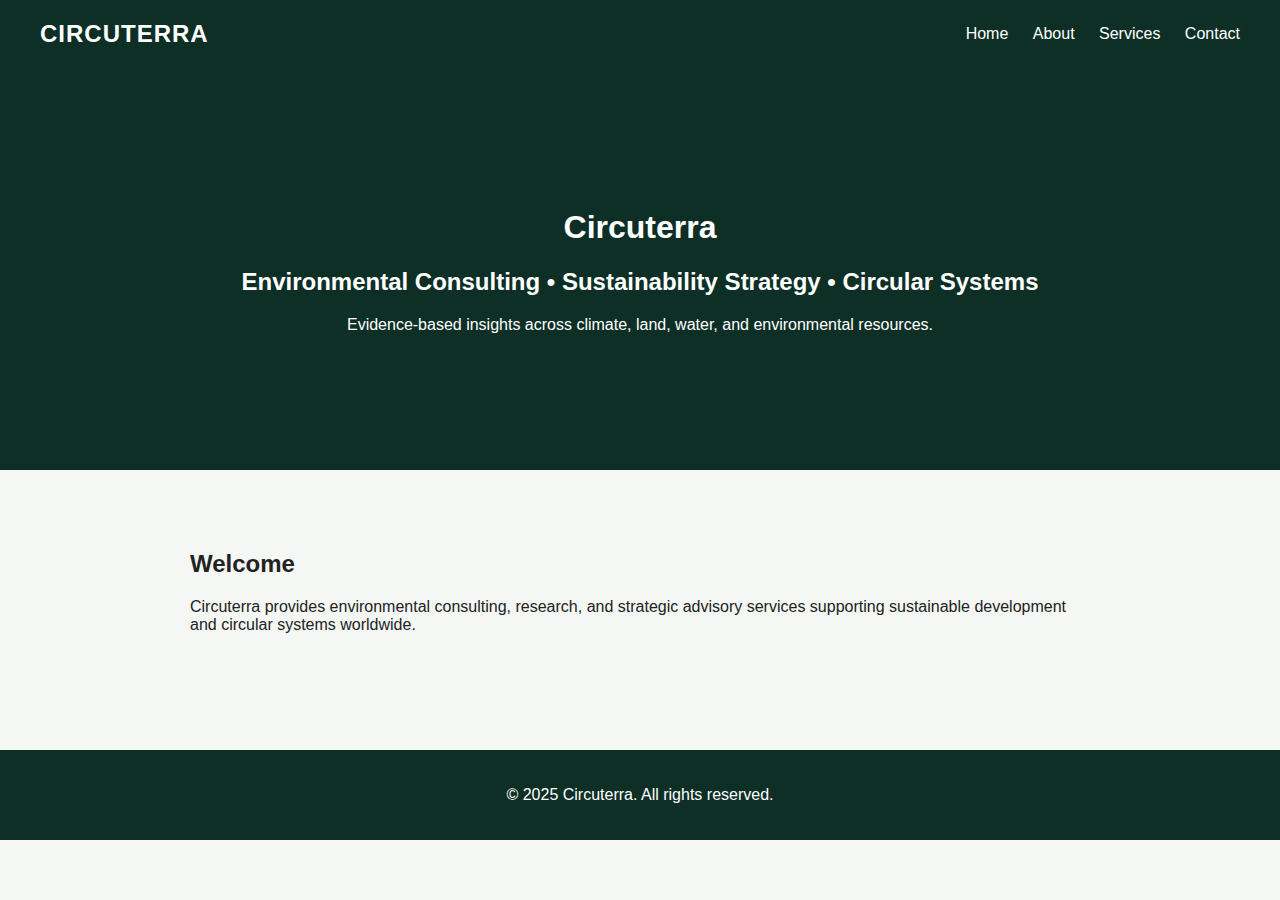
<file: index.html>
<!DOCTYPE html>
<html lang='en'>
<head>
<meta charset='UTF-8'>
<meta name='viewport' content='width=device-width, initial-scale=1.0'>
<title>Circuterra – Environmental Consulting</title>
<link rel='stylesheet' href='style.css'>
</head>
<body>
<header>
  <div class='logo'>CIRCUTERRA</div>
  <nav>
    <a href='index.html'>Home</a>
    <a href='about.html'>About</a>
    <a href='services.html'>Services</a>
    <a href='contact.html'>Contact</a>
  </nav>
</header>

<section class='hero'>
  <h1>Circuterra</h1>
  <h2>Environmental Consulting • Sustainability Strategy • Circular Systems</h2>
  <p>Evidence-based insights across climate, land, water, and environmental resources.</p>
</section>

<section class='section'>
  <h2>Welcome</h2>
  <p>Circuterra provides environmental consulting, research, and strategic advisory services supporting sustainable development and circular systems worldwide.</p>
</section>

<footer>
  <p>© 2025 Circuterra. All rights reserved.</p>
</footer>
</body>
</html>
</file>
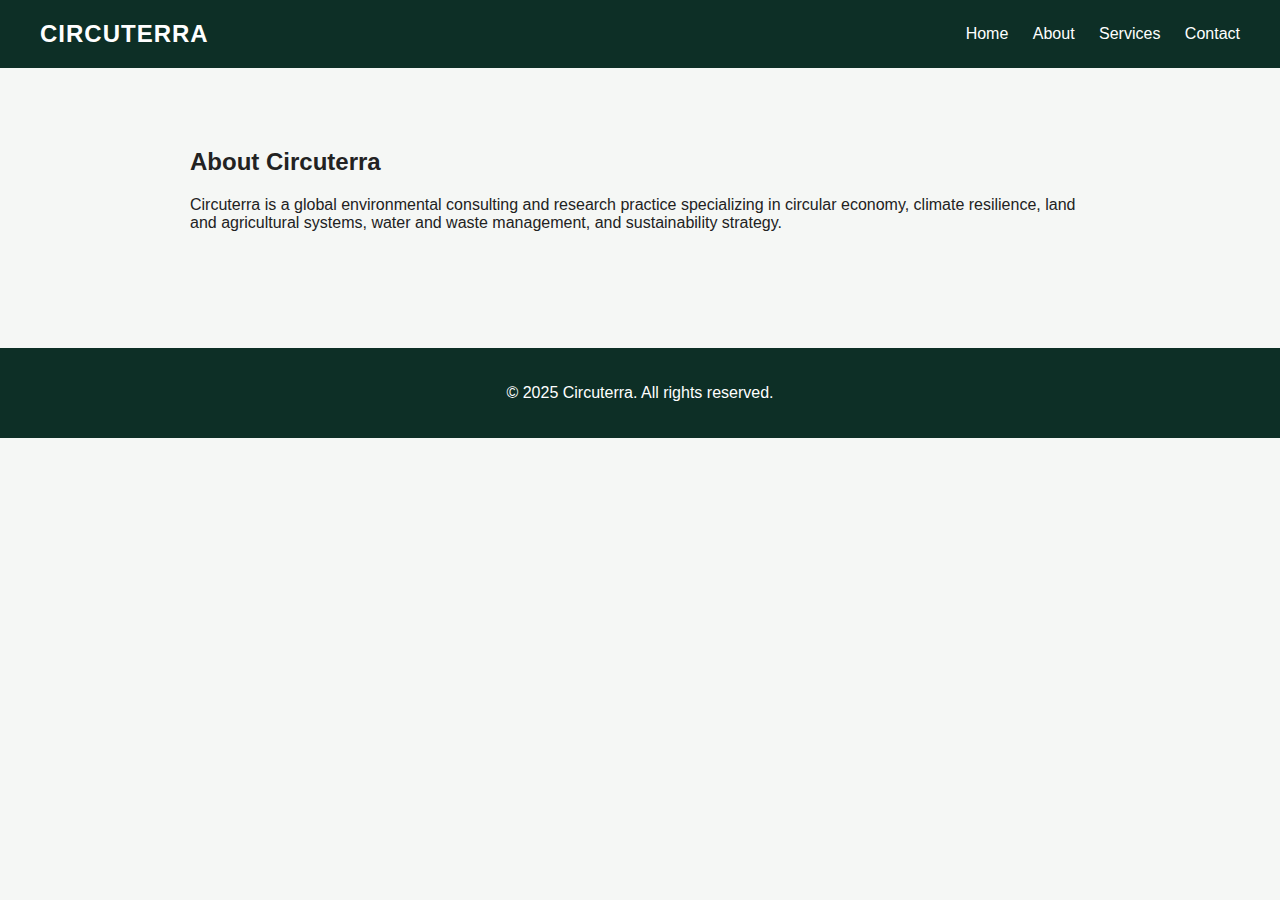
<file: about.html>
<!DOCTYPE html>
<html lang='en'>
<head>
<meta charset='UTF-8'>
<meta name='viewport' content='width=device-width, initial-scale=1.0'>
<title>About – Circuterra</title>
<link rel='stylesheet' href='style.css'>
</head>
<body>
<header>
  <div class='logo'>CIRCUTERRA</div>
  <nav>
    <a href='index.html'>Home</a>
    <a href='about.html'>About</a>
    <a href='services.html'>Services</a>
    <a href='contact.html'>Contact</a>
  </nav>
</header>

<section class='section'>
  <h2>About Circuterra</h2>
  <p>Circuterra is a global environmental consulting and research practice specializing in circular economy, climate resilience, land and agricultural systems, water and waste management, and sustainability strategy.</p>
</section>

<footer>
  <p>© 2025 Circuterra. All rights reserved.</p>
</footer>
</body>
</html>
</file>
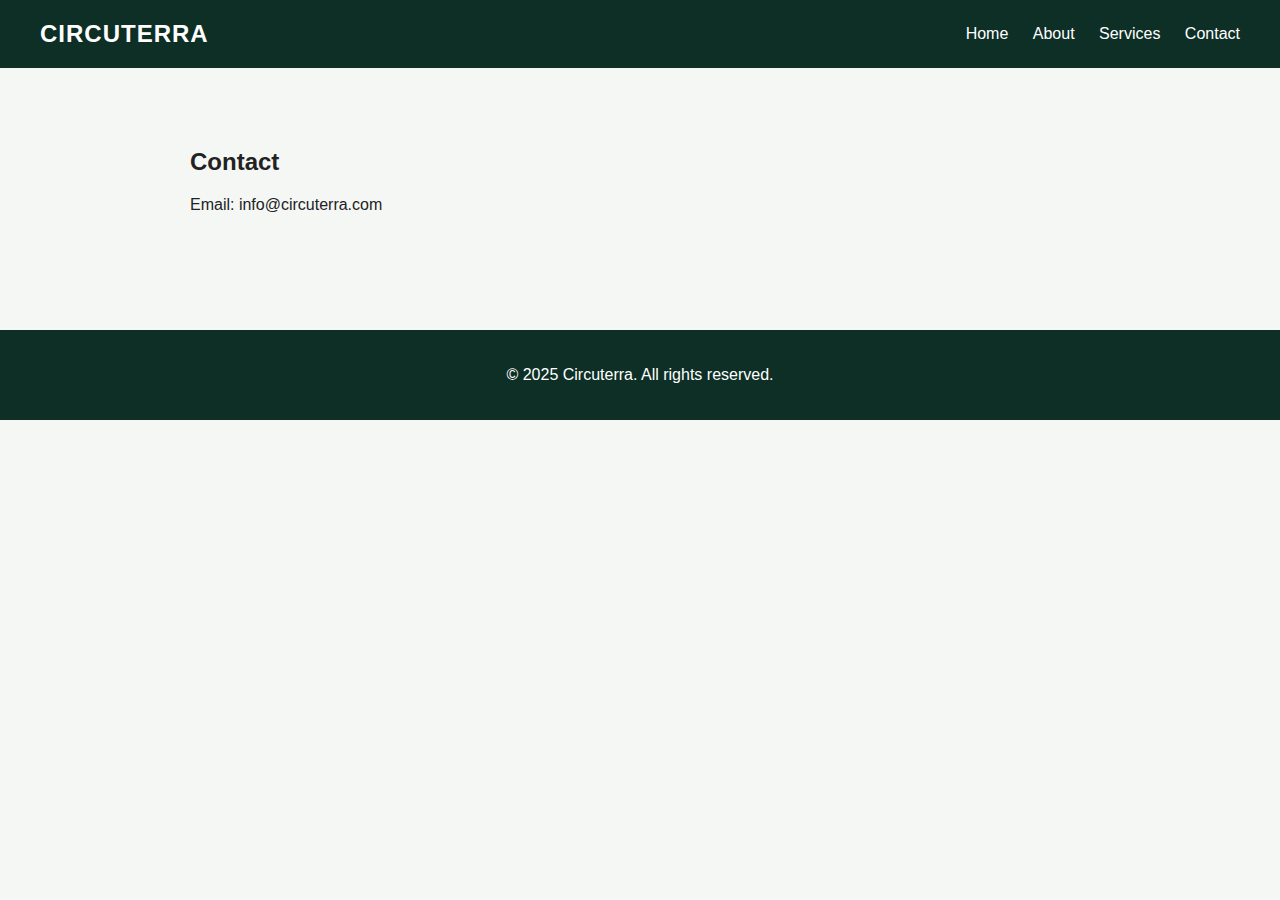
<file: contact.html>
<!DOCTYPE html>
<html lang='en'>
<head>
<meta charset='UTF-8'>
<meta name='viewport' content='width=device-width, initial-scale=1.0'>
<title>Contact – Circuterra</title>
<link rel='stylesheet' href='style.css'>
</head>
<body>
<header>
  <div class='logo'>CIRCUTERRA</div>
  <nav>
    <a href='index.html'>Home</a>
    <a href='about.html'>About</a>
    <a href='services.html'>Services</a>
    <a href='contact.html'>Contact</a>
  </nav>
</header>

<section class='section contact'>
  <h2>Contact</h2>
  <p>Email: info@circuterra.com</p>
</section>

<footer>
  <p>© 2025 Circuterra. All rights reserved.</p>
</footer>
</body>
</html>
</file>
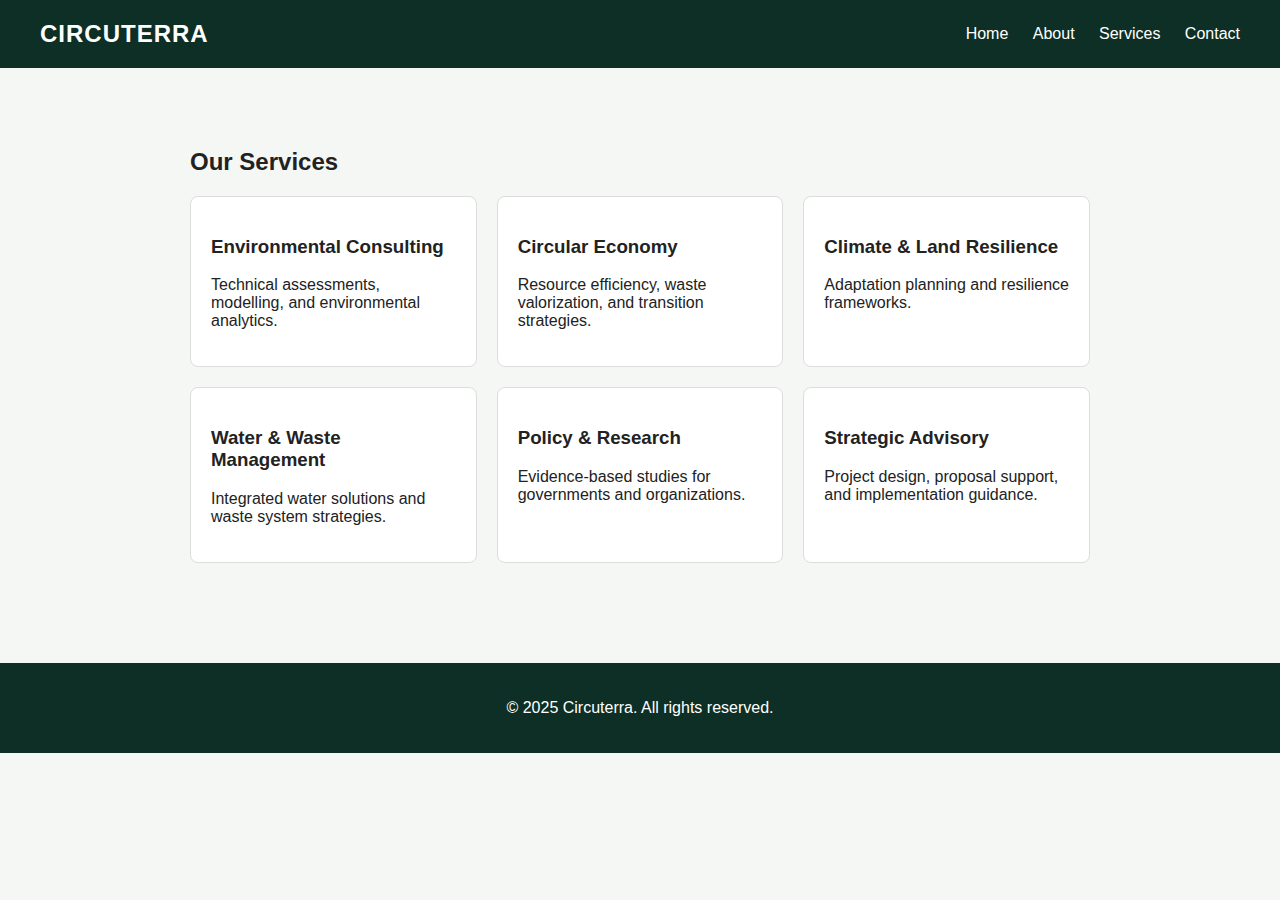
<file: services.html>
<!DOCTYPE html>
<html lang='en'>
<head>
<meta charset='UTF-8'>
<meta name='viewport' content='width=device-width, initial-scale=1.0'>
<title>Services – Circuterra</title>
<link rel='stylesheet' href='style.css'>
</head>
<body>
<header>
  <div class='logo'>CIRCUTERRA</div>
  <nav>
    <a href='index.html'>Home</a>
    <a href='about.html'>About</a>
    <a href='services.html'>Services</a>
    <a href='contact.html'>Contact</a>
  </nav>
</header>

<section class='section services'>
<h2>Our Services</h2>

<div class='service-grid'>
  <div class='service-card'><h3>Environmental Consulting</h3><p>Technical assessments, modelling, and environmental analytics.</p></div>
  <div class='service-card'><h3>Circular Economy</h3><p>Resource efficiency, waste valorization, and transition strategies.</p></div>
  <div class='service-card'><h3>Climate & Land Resilience</h3><p>Adaptation planning and resilience frameworks.</p></div>
  <div class='service-card'><h3>Water & Waste Management</h3><p>Integrated water solutions and waste system strategies.</p></div>
  <div class='service-card'><h3>Policy & Research</h3><p>Evidence-based studies for governments and organizations.</p></div>
  <div class='service-card'><h3>Strategic Advisory</h3><p>Project design, proposal support, and implementation guidance.</p></div>
</div>
</section>

<footer>
  <p>© 2025 Circuterra. All rights reserved.</p>
</footer>
</body>
</html>
</file>
<file: style.css>
body {margin:0;font-family:'Arial';background:#f5f7f5;color:#222;}
header {display:flex;justify-content:space-between;align-items:center;padding:20px 40px;background:#0d2f26;color:#fff;}
.logo {font-size:24px;font-weight:700;letter-spacing:1px;}
nav a {color:#fff;text-decoration:none;margin-left:20px;}
.hero {text-align:center;padding:120px 30px;background:#0d2f26;color:white;}
.section {padding:60px 40px;max-width:900px;margin:auto;}
.services .service-grid {display:grid;grid-template-columns:repeat(auto-fit,minmax(250px,1fr));gap:20px;}
.service-card {background:#fff;padding:20px;border-radius:8px;border:1px solid #ddd;}
footer {background:#0d2f26;color:white;text-align:center;padding:20px;margin-top:40px;}
</file>
